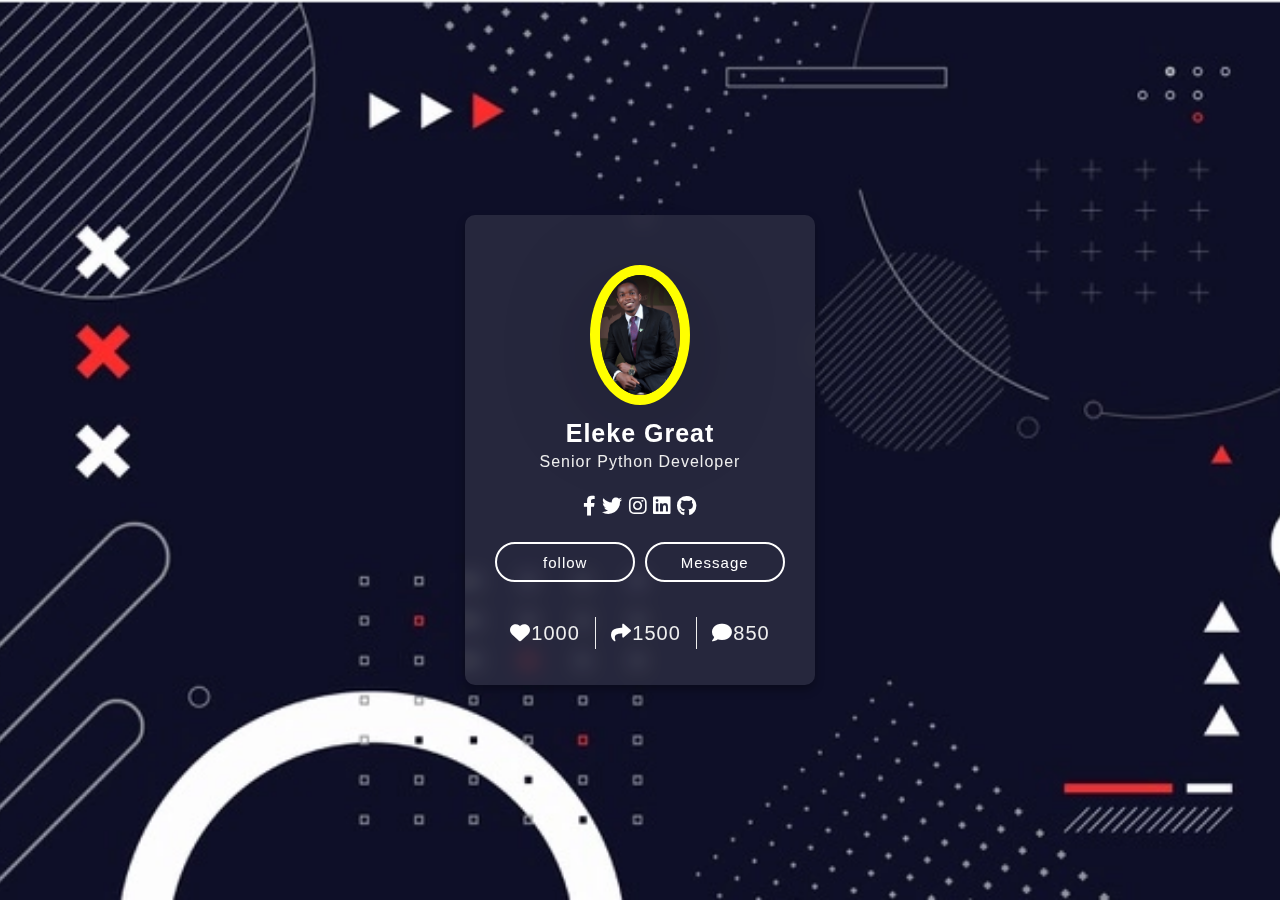
<file: index.html>
<!DOCTYPE html>
<html>
<head>
	<meta charset="utf-8">
	<title>Python Developer</title>
	<link rel="stylesheet" href="https://cdnjs.cloudflare.com/ajax/libs/font-awesome/6.0.0-beta3/css/all.min.css">

 	<link rel="stylesheet" type="text/css" href="style.css">

</head>
<body>

<div class="container">

	<div class="card">
		<img src="1.jpg" alt="">
		<h3> Eleke Great</h3>
		<span class="post"> Senior Python Developer</span>
		<div class="icons">
			<a href="https://www.facebook.com/akindollar.chima" class="fab fa-facebook-f"></a>
			<a href="https://www.twitter.com" class="fab fa-twitter"></a>
			<a href="https://www.instagram.com/fadagreat_001" class="fab fa-instagram"></a>
			<a href="https://www.linkedin.com/in/eleke-great-668a9O2O7" class="fab fa-linkedin"></a>
			<a href="https://www.github.com/great187520" class="fab fa-github"></a>
			
		</div>
		<a href="#"><button>follow</button></a>
		<a href="#"><button>Message</button></a>
		<div class="shares">
			<a href="#" class="counter"><i class="fas fa-heart"></i><span class="count">1000</span></a>
			<a href="#" class="counter"><i class="fas fa-share"></i><span class="count">1500</span></a>
			<a href="#" class="counter"><i class="fas fa-comment"></i><span class="count">850</span></a>
		</div>
	</div>
</div>

<script scr="https://cdnjs.cloudflare.com/ajax/libs/jquery/3.6.0/jquery.min.js"></script>
<script>
$(document).ready(function(){
	$('.count').each(function(){
		$(this).prop('Counter',0).animate({
			Counter : $(this).text()
		},{
			duration : 3500,
			easing : 'swing',
			step : function (now){
				$(this).text(Math.cell(now) + '+');
			}
		});
	});
});
</script>
</body>
</html>
</file>
<file: style.css>
*{
		margin:  0; padding:  0;
		box-sizing:  border-box;
		text-decoration: none;
		transition: .2s linear;
		font-family:  Arial, Helvetica, sans-serif;
		letter-spacing:  1px;
		text-transfrom:  capitalize;
	}

	.container{
		min-height: 100vh;
		width: 100vw;
		display: flex;
		align-items: center;
		justify-content: center;
		background:  url(navybg.PNG) no-repeat;
		background-size:  cover;
		background-position: center;
	}

	.card{
		height: 470px;
		width: 350px;
		text-align: center;
		border-radius: 10px;
		background: rgba(255,255,255,.1);
		backdrop-filter:  blur(10px);
		box-shadow: 0 5px 10px rgba(0,0,0,.3);
	}

	.card img{
		height: 120px;
		width: : 120px;
		border-radius: 50%;
		object-fit:  cover;
		margin-top:  60px;
		box-shadow: 0 0 0 10px rgba(255,255255,.2),
					0 15px 100px rgba(0,0,0,.3);
	}

	.card h3{
		margin-top: 15px;
		padding: 5px 0;
		font-size: 25px;
		color: #fff;
	}

	.card .post{
		color: #eee;
	}

	.card .icons{
		margin: 25px 0;
	}

	.card .icons a{
		margin: :0 5px;
		font-size: 20px;
		color: #fff;
	}

	.card .icons a:hover{
		transform:  scale(1.4);
	}

	.card button{
		border-radius: 50px;
		border: 2px solid #fff;
		color:  #fff;
		background: none;
		outline:  none;
		margin: 0 2px;
		cursor:  pointer;
		height: 40px;
		width: 140px;
		font-size:  15px;
	}

	.card button:hover{
		background: #fff;
		color: #333;
	}

	.card .shares{
		margin-top: 40px;
	}

	.card .shares .counter{
		font-size: 20px;
		margin: 0 5px;
		color: #fff;
	}

	.card .shares .counter:nth-child(2){
		padding: 5px 15px;
		border: 1px solid #eee;
		border-top:  none;
		border-bottom: none;
	}

	.card .shares .counter .count{
		color: #f0f0f0;
</file>
